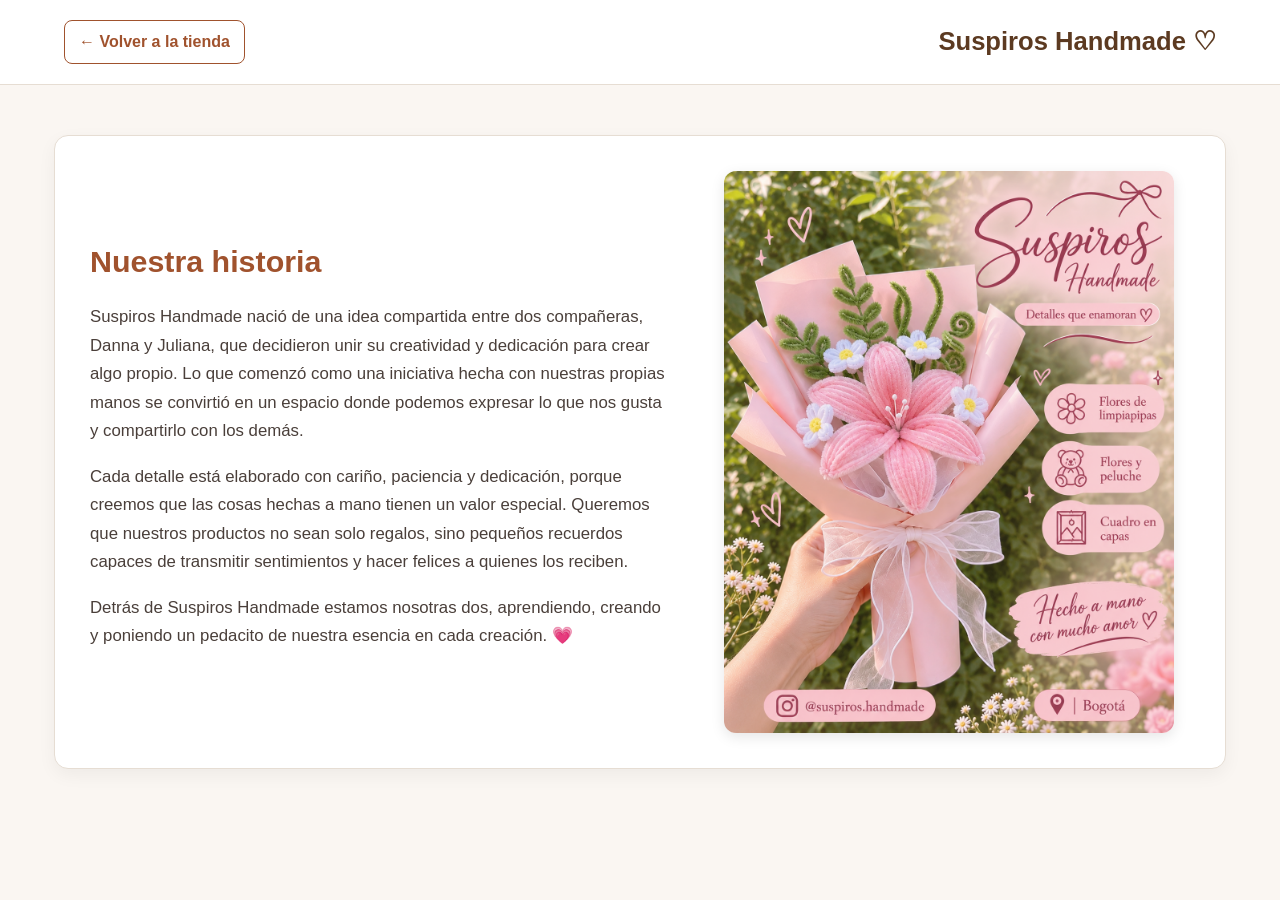
<file: historia.html>
<!DOCTYPE html>
<html lang="es">
<head>
    <meta charset="UTF-8">
    <meta name="viewport" content="width=device-width, initial-scale=1.0">
    <title>Nuestra historia | Suspiros Handmade</title>
    <link rel="stylesheet" href="css/style.css">
    <link rel="stylesheet" href="css/historia.css"
</head>

<body class="pagina-historia">

    <header class="header-historia">
        <a href="tienda.html" class="volver-historia">
            ← Volver a la tienda
        </a>

        <h1>Suspiros Handmade ♡</h1>
    </header>

    <main class="contenido-historia">

        <div class="historia-texto">
            <h2>Nuestra historia</h2>

            <p>
                Suspiros Handmade nació de una idea compartida
                entre dos compañeras, Danna y Juliana, que
                decidieron unir su creatividad y dedicación
                para crear algo propio. Lo que comenzó como
                una iniciativa hecha con nuestras propias
                manos se convirtió en un espacio donde podemos
                expresar lo que nos gusta y compartirlo con
                los demás.
            </p>

            <p>
                Cada detalle está elaborado con cariño,
                paciencia y dedicación, porque creemos que
                las cosas hechas a mano tienen un valor
                especial. Queremos que nuestros productos
                no sean solo regalos, sino pequeños recuerdos
                capaces de transmitir sentimientos y hacer
                felices a quienes los reciben.
            </p>

            <p>
                Detrás de Suspiros Handmade estamos nosotras
                dos, aprendiendo, creando y poniendo un
                pedacito de nuestra esencia en cada creación. 💗
            </p>
        </div>

        <div class="historia-foto">
            <img src="img/Suspiros.jpg"
                 alt="Suspiros Handmade">
        </div>

    </main>

</body>
</html>
</file>
<file: css/style.css>
ESTILOS GENERALES
/* Quitando márgenes de la página creados por defecto */
* {
    margin: 0;
    padding: 0;
    box-sizing: border-box;
}

/* Estilos principales de la página */
body {
    font-family: 'Segoe UI', Tahoma, Verdana, sans-serif;
    background-color: #FAF8F5;
    color: #333333;
    line-height: 1.6;
}

 ENCABEZADO Y NAVEGACIÓN

header {
    background-color: #ffffff;
    text-align: center;
    padding: 20px 0;
    border-bottom: 2px solid #E07A5F;
}

header h1 {
    color: #E07A5F;
    font-size: 28px;
    margin-bottom: 15px;
}

nav ul {
    list-style: none;
    display: flex;
    justify-content: center;
    gap: 20px;
}

nav a {
    text-decoration: none;
    color: #333333;
    font-weight: bold;
    font-size: 16px;
    transition: color 0.3s ease;
}

nav a:hover {
    color: #E07A5F;
}

/* =========================================
   CATÁLOGO DE PRODUCTOS
========================================= */

#productos {
    width: 100%;
    max-width: 1200px;
    margin: 0 auto;
    padding: 45px 25px;
}

#productos h2 {
    text-align: center;
    color: #E07A5F;
    margin-bottom: 30px;
}

/* Dos productos por fila */
#productos .productos-grid {
    display: grid;
    grid-template-columns: repeat(2, minmax(0, 1fr));
    gap: 28px;
    width: 100%;
}

/* Tarjetas */
#productos .tarjeta-producto {
    display: flex;
    flex-direction: column;
    min-width: 0;
    margin: 0;
    overflow: hidden;
    background-color: #ffffff;
    border-radius: 14px;
    box-shadow: 0 4px 14px rgba(0, 0, 0, 0.08);
    transition: transform 0.25s ease;
}

#productos .tarjeta-producto:hover {
    transform: translateY(-4px);
}

/* Imágenes centradas y sin deformaciones */
#productos .tarjeta-producto img {
    display: block;
    width: 100%;
    height: 280px;
    padding: 12px;
    object-fit: contain;
    object-position: center;
    background-color: #FAF8F5;
}

/* Información de los productos */
#productos .contenido-producto {
    flex: 1;
    padding: 18px;
    text-align: center;
}

#productos .contenido-producto h3 {
    color: #333333;
    font-size: 18px;
    margin-bottom: 10px;
}

#productos .contenido-producto p {
    color: #666666;
    font-size: 14px;
    margin-bottom: 10px;
}

/* =========================================
   NUESTRA HISTORIA
========================================= */

#sobre-nosotros {
    background-color: #ffffff;
    padding: 40px 20px;
    max-width: 800px;
    margin: 30px auto;
    border-radius: 8px;
    text-align: center;
}

#sobre-nosotros h2 {
    color: #E07A5F;
    margin-bottom: 15px;
}

#sobre-nosotros p {
    color: #555555;
    font-size: 16px;
    line-height: 1.8;
}

/* =========================================
   FORMULARIO DE CONTACTO
========================================= */

#contacto {
    max-width: 600px;
    margin: 40px auto;
    background-color: #ffffff;
    padding: 30px;
    border-radius: 8px;
    box-shadow: 0 4px 8px rgba(0, 0, 0, 0.05);
}

#contacto h2 {
    color: #E07A5F;
    text-align: center;
    margin-bottom: 20px;
}

#contacto div {
    margin-bottom: 15px;
}

#contacto label {
    display: block;
    margin-bottom: 5px;
    font-weight: bold;
    color: #333333;
}

#contacto input,
#contacto textarea {
    width: 100%;
    padding: 10px;
    border: 1px solid #cccccc;
    border-radius: 4px;
    font-size: 14px;
    font-family: inherit;
}

#contacto input:focus,
#contacto textarea:focus {
    outline: none;
    border-color: #E07A5F;
}

#contacto button {
    width: 100%;
    background-color: #E07A5F;
    color: #ffffff;
    border: none;
    padding: 12px;
    font-size: 16px;
    font-weight: bold;
    border-radius: 4px;
    cursor: pointer;
    transition: background-color 0.3s ease;
}

#contacto button:hover {
    background-color: #d06a4f;
}

/* =========================================
   INSTAGRAM
========================================= */

.contacto-instagram {
    text-align: center;
    margin-top: 25px;
}

.contacto-instagram h3 {
    color: #333333;
    margin-bottom: 12px;
}

.contacto-instagram a {
    display: inline-block;
    background-color: #E07A5F;
    color: #ffffff;
    padding: 10px 22px;
    border-radius: 25px;
    text-decoration: none;
    font-weight: bold;
    transition: background-color 0.3s ease;
}

.contacto-instagram a:hover {
    background-color: #d06a4f;
}

/* =========================================
   ADMINISTRACIÓN Y LOGIN
========================================= */

.body-admin {
    display: flex;
    justify-content: center;
    align-items: center;
    height: 100vh;
    background-color: #FAF8F5;
}

.login-box {
    background-color: #ffffff;
    padding: 40px;
    border-radius: 12px;
    box-shadow: 0 8px 16px rgba(0, 0, 0, 0.08);
    width: 100%;
    max-width: 400px;
    text-align: center;
}

.login-box h1 {
    color: #E07A5F;
    font-size: 24px;
    margin-bottom: 5px;
}

.login-box h2 {
    font-size: 16px;
    color: #666666;
    margin-bottom: 20px;
}

.login-box p {
    font-size: 14px;
    color: #888888;
    margin-bottom: 25px;
}

.campo-form {
    text-align: left;
    margin-bottom: 15px;
}

.campo-form label {
    display: block;
    font-weight: bold;
    font-size: 14px;
    margin-bottom: 5px;
    color: #333333;
}

.campo-form input {
    width: 100%;
    padding: 10px;
    border: 1px solid #cccccc;
    border-radius: 4px;
    font-size: 14px;
}

.btn-login {
    width: 100%;
    background-color: #E07A5F;
    color: #ffffff;
    border: none;
    padding: 12px;
    font-size: 16px;
    font-weight: bold;
    border-radius: 4px;
    cursor: pointer;
    margin-top: 10px;
    transition: background-color 0.3s ease;
}

.btn-login:hover {
    background-color: #d06a4f;
}

.volver-home {
    margin-top: 20px;
}

.volver-home a {
    color: #E07A5F;
    text-decoration: none;
    font-size: 14px;
}

.volver-home a:hover {
    text-decoration: underline;
}

/* =========================================
   PORTADA PRINCIPAL
========================================= */

.body-portada {
    background-image:
        linear-gradient(rgba(0, 0, 0, 0.35), rgba(0, 0, 0, 0.35)),
        url('../img/fondo.jpg');
    background-size: cover;
    background-position: center;
    background-repeat: no-repeat;
    min-height: 100vh;
    display: flex;
    flex-direction: column;
}

.header-minimal {
    display: flex;
    justify-content: flex-end;
    padding: 20px 30px;
}

.link-admin {
    color: #ffffff;
    text-decoration: none;
    font-size: 14px;
    font-weight: 600;
    text-shadow: 0 1px 3px rgba(0, 0, 0, 0.5);
    transition: color 0.3s ease;
}

.link-admin:hover {
    color: #ffd166;
}

.portada-centro {
    flex: 1;
    display: flex;
    justify-content: center;
    align-items: center;
    padding: 20px;
}

.tarjeta-bienvenida {
    background-color: rgba(255, 255, 255, 0.92);
    backdrop-filter: blur(5px);
    max-width: 450px;
    width: 100%;
    padding: 40px 30px;
    border-radius: 20px;
    box-shadow: 0 15px 35px rgba(0, 0, 0, 0.2);
    text-align: center;
}

.logo-portada {
    width: 140px;
    height: 140px;
    object-fit: cover;
    border-radius: 50%;
    margin-bottom: 20px;
    box-shadow: 0 4px 10px rgba(0, 0, 0, 0.1);
    border: 3px solid #FAF8F5;
}

.tarjeta-bienvenida h1 {
    font-size: 28px;
    color: #333333;
    margin-bottom: 10px;
}

.tarjeta-bienvenida p {
    color: #666666;
    font-size: 15px;
    margin-bottom: 30px;
    line-height: 1.5;
}

.btn-entrar-tienda {
    background-color: #E07A5F;
    color: #ffffff;
    padding: 12px 28px;
    border-radius: 25px;
    text-decoration: none;
    font-weight: bold;
    font-size: 15px;
    box-shadow: 0 4px 15px rgba(224, 122, 95, 0.4);
    transition: transform 0.3s ease, background-color 0.3s ease;
    display: inline-block;
}

.btn-entrar-tienda:hover {
    transform: translateY(-2px);
    background-color: #d06a4f;
}

/* =========================================
   DISEÑO RESPONSIVE
========================================= */

/* Mantener dos productos por fila incluso en celulares */
@media (max-width: 600px) {

    nav ul {
        flex-direction: column;
        gap: 10px;
        padding: 0;
        align-items: center;
    }

    header {
        padding: 15px 10px;
    }

    #productos {
        padding: 30px 12px;
    }

    #productos .productos-grid {
        grid-template-columns: repeat(2, minmax(0, 1fr));
        gap: 12px;
    }

    #productos .tarjeta-producto img {
        height: 170px;
        padding: 6px;
    }

    #productos .contenido-producto {
        padding: 10px;
    }

    #productos .contenido-producto h3 {
        font-size: 14px;
    }

    #productos .contenido-producto p {
        font-size: 12px;
    }

    #contacto {
        margin: 30px 12px;
        padding: 20px;
    }
}

/* Mensajes del formulario de contacto */
.estado-ok { color: #2e7d32; margin-top: 10px; }
.estado-error { color: #c62828; margin-top: 10px; }
</file>
<file: css/historia.css>
/* estilos para la pagina nuestra historia */
body.pagina-historia {
    background-color: #faf6f2;
    color: #3b2f2f;
    margin: 0;
    padding: 0;
    min-height: 100vh;
}

.header-historia {
    display: flex;
    align-items: center;
    justify-content: space-between;
    padding: 20px 5%;
    background-color: #ffffff;
    border-bottom: 1px solid #e6ddd3;
    flex-wrap: wrap;
    gap: 15px;
}

.header-historia h1 {
    margin: 0;
    font-size: 1.6rem;
    color: #5c3a21;
}

.volver-historia {
    text-decoration: none;
    color: #a0522d;
    font-weight: bold;
    padding: 8px 14px;
    border: 1px solid #a0522d;
    border-radius: 8px;
    transition: background-color 0.2s, color 0.2s;
}

.volver-historia:hover {
    background-color: #a0522d;
    color: #ffffff;
}

/* contenedor principal: texto a la izquierda y foto a la derecha */
.contenido-historia {
    display: flex;
    align-items: center;
    justify-content: space-between;
    gap: 40px;
    max-width: 1100px;
    margin: 50px auto;
    padding: 35px;
    background-color: #ffffff;
    border-radius: 14px;
    border: 1px solid #e6ddd3;
    box-shadow: 0 6px 18px rgba(0, 0, 0, 0.05);
}

.historia-texto {
    flex: 1.2;
}

.historia-texto h2 {
    color: #a0522d;
    font-size: 1.9rem;
    margin-top: 0;
    margin-bottom: 18px;
}

.historia-texto p {
    font-size: 1.05rem;
    line-height: 1.7;
    color: #4a3f3a;
    margin-bottom: 16px;
}

/* contenedor de la imagen: se adapta sin recortar ni deformar */
.historia-foto {
    flex: 1;
    display: flex;
    justify-content: center;
    align-items: center;
}

.historia-foto img {
    width: 100%;
    max-width: 450px;
    height: auto;
    object-fit: contain;
    border-radius: 12px;
    box-shadow: 0 4px 14px rgba(0, 0, 0, 0.1);
}

/* en celulares se apila uno debajo del otro */
@media (max-width: 768px) {
    .contenido-historia {
        flex-direction: column;
        margin: 25px 15px;
        padding: 25px;
    }

    .historia-foto img {
        max-width: 100%;
    }
}
</file>
